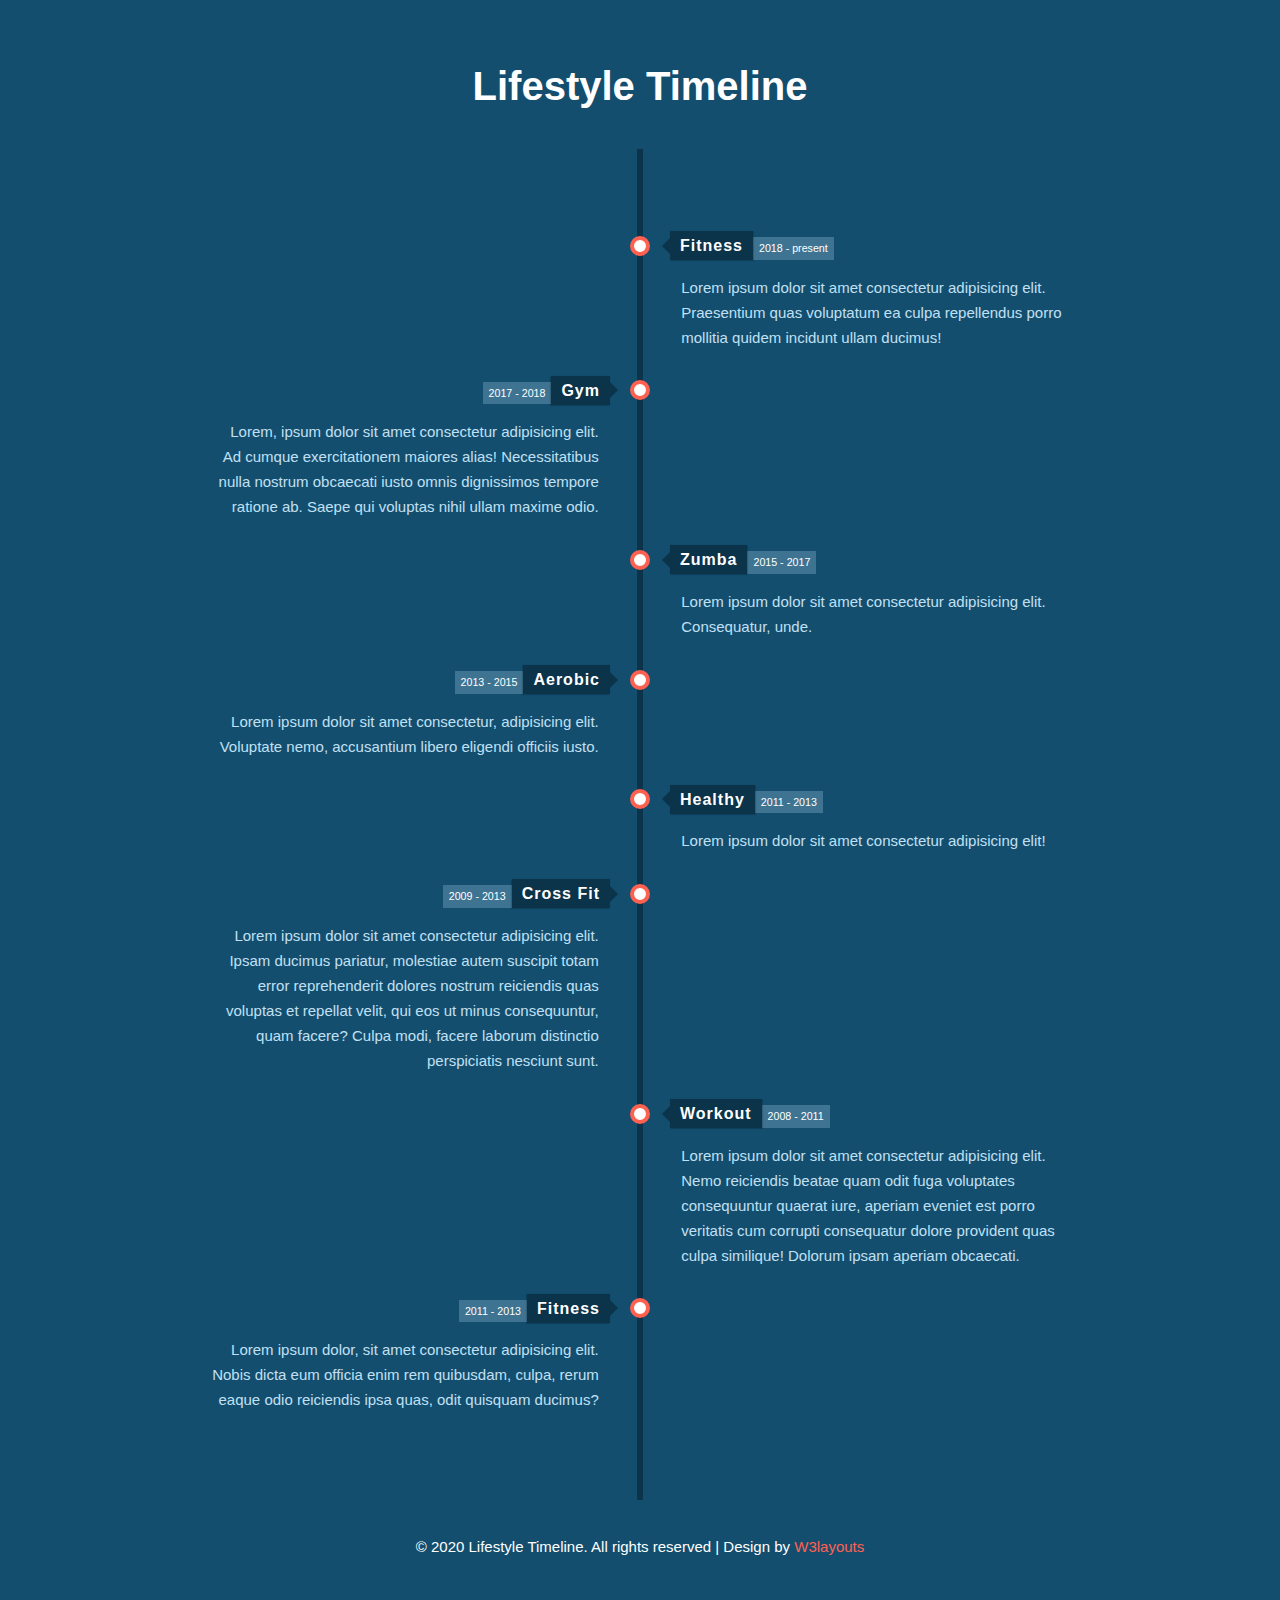
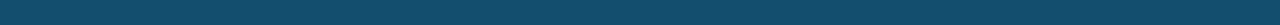
<file: Extras/web/index.html>
<!--
Author: W3layouts
Author URL: http://w3layouts.com
-->
<!DOCTYPE html>
<html lang="zxx">

<head>
	<title>Lifestyle Timeline Responsive Widget Template :: W3layouts</title>
	<!-- Meta tag Keywords -->
	<meta name="viewport" content="width=device-width, initial-scale=1">
	<meta charset="UTF-8" />
	<meta name="keywords"
		content="Lifestyle Timeline Responsive web template, Bootstrap Web Templates, Flat Web Templates, Android Compatible web template, Smartphone Compatible web template, free webdesigns for Nokia, Samsung, LG, SonyEricsson, Motorola web design" />
	<script>
		addEventListener("load", function () {
			setTimeout(hideURLbar, 0);
		}, false);

		function hideURLbar() {
			window.scrollTo(0, 1);
		}
	</script>
	<!-- //Meta tag Keywords -->
	<!--/Style-CSS -->
	<link rel="stylesheet" href="css/style.css" type="text/css" media="all" />
	<!--//Style-CSS -->
</head>

<body>
	<!--/timeline-->
	<section class="w3l-timeline-main">

		<div class="wrapper">
			<div class="timeline-content-6">
					<h1>Lifestyle Timeline</h1>
				<ul class="timeline">
					<!-- Item 1 -->
					<li>
						<div class="direction-r">
							<div class="flag-wrapper">
								<span class="flag">Fitness</span>
								<span class="time-wrapper"><span class="time">2018 - present</span></span>
							</div>
							<div class="desc">Lorem ipsum dolor sit amet consectetur adipisicing elit. Praesentium quas
								voluptatum ea culpa repellendus porro mollitia quidem incidunt ullam ducimus!</div>
						</div>
					</li>

					<!-- Item 2 -->
					<li>
						<div class="direction-l">
							<div class="flag-wrapper">
								<span class="flag">Gym</span>
								<span class="time-wrapper"><span class="time">2017 - 2018</span></span>
							</div>
							<div class="desc">Lorem, ipsum dolor sit amet consectetur adipisicing elit. Ad cumque
								exercitationem maiores alias! Necessitatibus nulla nostrum obcaecati iusto omnis
								dignissimos tempore ratione ab. Saepe qui voluptas nihil ullam maxime odio.</div>
						</div>
					</li>

					<!-- Item 3 -->
					<li>
						<div class="direction-r">
							<div class="flag-wrapper">
								<span class="flag">Zumba</span>
								<span class="time-wrapper"><span class="time">2015 - 2017</span></span>
							</div>
							<div class="desc">Lorem ipsum dolor sit amet consectetur adipisicing elit. Consequatur,
								unde.</div>
						</div>
					</li>

					<!-- Item 2 -->
					<li>
						<div class="direction-l">
							<div class="flag-wrapper">
								<span class="flag">Aerobic</span>
								<span class="time-wrapper"><span class="time">2013 - 2015</span></span>
							</div>
							<div class="desc">Lorem ipsum dolor sit amet consectetur, adipisicing elit. Voluptate nemo,
								accusantium libero eligendi officiis iusto.</div>
						</div>
					</li>


					<!-- Item 1 -->
					<li>
						<div class="direction-r">
							<div class="flag-wrapper">
								<span class="flag">Healthy</span>
								<span class="time-wrapper"><span class="time">2011 - 2013</span></span>
							</div>
							<div class="desc">Lorem ipsum dolor sit amet consectetur adipisicing elit!</div>
						</div>
					</li>

					<!-- Item 2 -->
					<li>
						<div class="direction-l">
							<div class="flag-wrapper">
								<span class="flag">Cross Fit</span>
								<span class="time-wrapper"><span class="time">2009 - 2013</span></span>
							</div>
							<div class="desc">Lorem ipsum dolor sit amet consectetur adipisicing elit. Ipsam ducimus
								pariatur, molestiae autem suscipit totam error reprehenderit dolores nostrum reiciendis
								quas voluptas et repellat velit, qui eos ut minus consequuntur, quam facere? Culpa modi,
								facere laborum distinctio perspiciatis nesciunt sunt.</div>
						</div>
					</li>

					<!-- Item 3 -->
					<li>
						<div class="direction-r">
							<div class="flag-wrapper">
								<span class="flag">Workout</span>
								<span class="time-wrapper"><span class="time">2008 - 2011</span></span>
							</div>
							<div class="desc">Lorem ipsum dolor sit amet consectetur adipisicing elit. Nemo reiciendis
								beatae quam odit fuga voluptates consequuntur quaerat iure, aperiam eveniet est porro
								veritatis cum corrupti consequatur dolore provident quas culpa similique! Dolorum ipsam
								aperiam obcaecati.</div>
						</div>
					</li>

					<!-- Item 2 -->
					<li>
						<div class="direction-l">
							<div class="flag-wrapper">
								<span class="flag">Fitness</span>
								<span class="time-wrapper"><span class="time">2011 - 2013</span></span>
							</div>
							<div class="desc">Lorem ipsum dolor, sit amet consectetur adipisicing elit. Nobis dicta eum
								officia enim rem quibusdam, culpa, rerum eaque odio reiciendis ipsa quas, odit quisquam
								ducimus?</div>
						</div>
					</li>
				</ul>

			</div>
			<div class="w3l-copy-right text-center">
				<p>© 2020 Lifestyle Timeline. All rights reserved | Design by
					<a href="http://w3layouts.com/" target="_blank">W3layouts</a></p>
			</div>
		</div>
	</section>
	<!--//timeline-->
</body>

</html>
</file>
<file: Extras/web/css/style.css>
/*
Author: W3layouts
Author URL: http://w3layouts.com
 */
html {
  scroll-behavior: smooth;
}

body,
html {
  margin: 0;
  padding: 0;
  font-family: -apple-system, BlinkMacSystemFont, "Segoe UI", Roboto,
    Oxygen-Sans, Ubuntu, Cantarell, "Helvetica Neue", sans-serif;
}

* {
  box-sizing: border-box;
}

.d-grid {
  display: grid;
}

.d-flex {
  display: flex;
  display: -webkit-flex;
}

.text-center {
  text-align: center;
}

.text-left {
  text-align: left;
}

.text-right {
  text-align: right;
}

button,
input,
select {
  -webkit-appearance: none;
  outline: none;
}

button,
.btn,
select {
  cursor: pointer;
}

a {
  text-decoration: none;
}

iframe {
  border: none;
}

ul {
  margin: 0;
  padding: 0
}

h1,
h2,
h3,
h4,
h5,
h6,
p {
  margin: 0;
  padding: 0
}


.btn,
button,
.actionbg,
input {
  border-radius: 4px;
  -webkit-border-radius: 4px;
  -moz-border-radius: 4px;
  -o-border-radius: 4px;
  -ms-border-radius: 4px;
}

.btn:hover,
button:hover {
  transition: 0.5s ease;
  -webkit-transition: 0.5s ease;
  -o-transition: 0.5s ease;
  -ms-transition: 0.5s ease;
  -moz-transition: 0.5s ease;
}

/*--/wrapper--*/
.wrapper {
  width: 100%;
  padding-right: 15px;
  padding-left: 15px;
  margin-right: auto;
  margin-left: auto;
}

@media (min-width: 576px) {
  .wrapper {
    max-width: 540px;
  }
}

@media (min-width: 768px) {
  .wrapper {
    max-width: 720px;
  }
}

@media (min-width: 992px) {
  .wrapper {
    max-width: 960px;
  }
}

@media (min-width: 1200px) {
  .wrapper {
    max-width: 1140px;
  }
}

.wrapper-full {
  width: 100%;
  padding-right: 15px;
  padding-left: 15px;
  margin-right: auto;
  margin-left: auto;
}

/*--//wrapper--*/
.w3l-timeline-main {
  background:#134e6f;
  padding:4em 0;
}
.w3l-timeline-main h1 {
  margin-bottom: 40px;
  font-size: 40px;
  color: #fff;
  text-align:center;
}
.timeline-content-6 .timeline {
  position: relative;
  width: 860px;
  margin: 0 auto;
  padding: 4.5em 0;
  list-style-type: none;
}

.timeline-content-6 .timeline:before {
  position: absolute;
  left: 50%;
  top: 0;
  content: ' ';
  display: block;
  width: 6px;
  height: 100%;
  margin-left: -3px;
  background: #0b334a;
  z-index: 5;
}

.timeline-content-6 .timeline li {
  padding: 1em 0;
}

.timeline-content-6 .timeline li:after {
  content: "";
  display: block;
  height: 0;
  clear: both;
  visibility: hidden;
}

.timeline-content-6 .direction-l {
  position: relative;
  width: 400px;
  float: left;
  text-align: right;
}

.timeline-content-6 .direction-r {
  position: relative;
  width: 400px;
  float: right;
}

.timeline-content-6 .flag-wrapper {
  position: relative;
  display: inline-block;
  text-align: center;
}

.timeline-content-6 .flag {
  position: relative;
  display: inline;
  background:#0b334a;
  padding: 6px 10px;
  border-radius: 0px;
  font-weight: 600;
  text-align: left;
  font-size: 16px;
  color: #fff;
  letter-spacing: 1px;
}

.timeline-content-6 .direction-l .flag {
  box-shadow: -1px 1px 1px rgba(0, 0, 0, 0.15), 0 0 1px rgba(0, 0, 0, 0.15);
}

.timeline-content-6 .direction-r .flag {
  box-shadow: 1px 1px 1px rgba(0, 0, 0, 0.15), 0 0 1px rgba(0, 0, 0, 0.15);
}

.timeline-content-6 .direction-l .flag:before,
.timeline-content-6 .direction-r .flag:before {
  position: absolute;
  top: 50%;
  right: -40px;
  content: ' ';
  display: block;
  width: 12px;
  height: 12px;
  margin-top: -10px;
  background: #fff;
  border-radius: 10px;
  border: 4px solid #ff6150;
  z-index: 10;
}


.timeline-content-6 .direction-r .flag:before {
  left: -40px;
}

.timeline-content-6 .direction-l .flag:after {
  content: "";
  position: absolute;
  left: 100%;
  top: 50%;
  height: 0;
  width: 0;
  margin-top: -8px;
  border: solid transparent;
  border-left-color: #0b334a;
  border-width: 8px;
  pointer-events: none;
}

.timeline-content-6 .direction-r .flag:after {
  content: "";
  position: absolute;
  right: 100%;
  top: 50%;
  height: 0;
  width: 0;
  margin-top: -8px;
  border: solid transparent;
  border-right-color: #0b334a;
  border-width: 8px;
  pointer-events: none;
}

.timeline-content-6 .time-wrapper {
  display: inline;
  line-height: 1em;
  font-size: 0.66666em;
  color:#1ac0c6;
  vertical-align: middle;
}

.timeline-content-6 .direction-l .time-wrapper {
  float: left;
}

.timeline-content-6 .direction-r .time-wrapper {
  float: right;
}

.timeline-content-6 .time {
  display: inline-block;
  padding: 6px 6px;
  background: rgba(156, 197, 220, 0.32);
  color: #fff;
}

.timeline-content-6 .desc {
  margin: 1em 0.75em 0 0;
  color: #c2e0f3;                                    
  font-size: 15px;
  line-height: 25px;
}

.timeline-content-6 .direction-r .desc {
  margin: 1em 0 0 0.75em;
}

/*/w3l-copy-right*/
.w3l-copy-right.text-center {
  margin-top: 2em;
}

.w3l-copy-right p {
  font-size: 15px;
  line-height: 29px;
  color: #fff;
}

.w3l-copy-right p a {
  color: #ff6150;
}

.w3l-copy-right p a:hover {
  color: #fff;
  text-decoration: none;
  transition: all 0.2s ease;
  -moz-transition: all 0.2s ease;
  -webkit-transition: all 0.2s ease;
  -ms-transition: all 0.2s ease;
  -o-transition: all 0.2s ease;
}

/*//w3l-copy-right*/
@media screen and (max-width:992px) {
  .timeline-content-6 .timeline {
    width: 100%;
    padding: 4em 0 1em 0;
  }

  .timeline-content-6 .timeline li {
    padding: 2em 0;
  }

  .timeline-content-6 .direction-l,
  .timeline-content-6 .direction-r {
    float: none;
    width: 100%;
    text-align: center;
  }

  .timeline-content-6 .flag-wrapper {
    text-align: center;
  }

  .timeline-content-6 .flag {
    z-index: 15;
  }

  .timeline-content-6 .direction-l .flag:before,
  .timeline-content-6 .direction-r .flag:before {
    position: absolute;
    top: -30px;
    left: 50%;
    content: ' ';
    display: block;
    width: 12px;
    height: 12px;
    margin-left: -9px;
    background: #fff;
    border-radius: 10px;
    z-index: 10;
  }

  .timeline-content-6 .direction-l .flag:after,
  .timeline-content-6 .direction-r .flag:after {
    content: "";
    position: absolute;
    left: 50%;
    top: -8px;
    height: 0;
    width: 0;
    margin-left: -8px;
    border: solid transparent;
    border-bottom-color: #0b334a;
    border-width: 8px;
    pointer-events: none;
  }

  .timeline-content-6 .time-wrapper {
    display: block;
    position: relative;
    margin: 4px 0 0 0;
    z-index: 14;
  }

  .timeline-content-6 .direction-l .time-wrapper {
    float: none;
  }

  .timeline-content-6 .direction-r .time-wrapper {
    float: none;
  }

  .timeline-content-6 .desc {
    position: relative;
    margin: 1em 0 0 0;
    padding: 1em;
    background: #0b334a;
    box-shadow: 0 0 1px rgba(0, 0, 0, 0.2);
    z-index: 15;
  }

  .timeline-content-6 .direction-l .desc,
  .timeline-content-6 .direction-r .desc {
    position: relative;
    margin: 1em 1em 0 1em;
    padding: 1em;
    z-index: 15;
  }
  .w3l-timeline-main h1 {
    margin-bottom: 26px;
    font-size: 36px;
  }
}



@media all and (max-width:568px) {
  .w3l-timeline-main {
      padding: 2em 0;
  }
  .w3l-timeline-main h1 {
    margin-bottom: 26px;
    font-size: 32px;
  }
}

@media all and (max-width: 440px) {}

@media all and (max-width: 410px) {}
</file>
